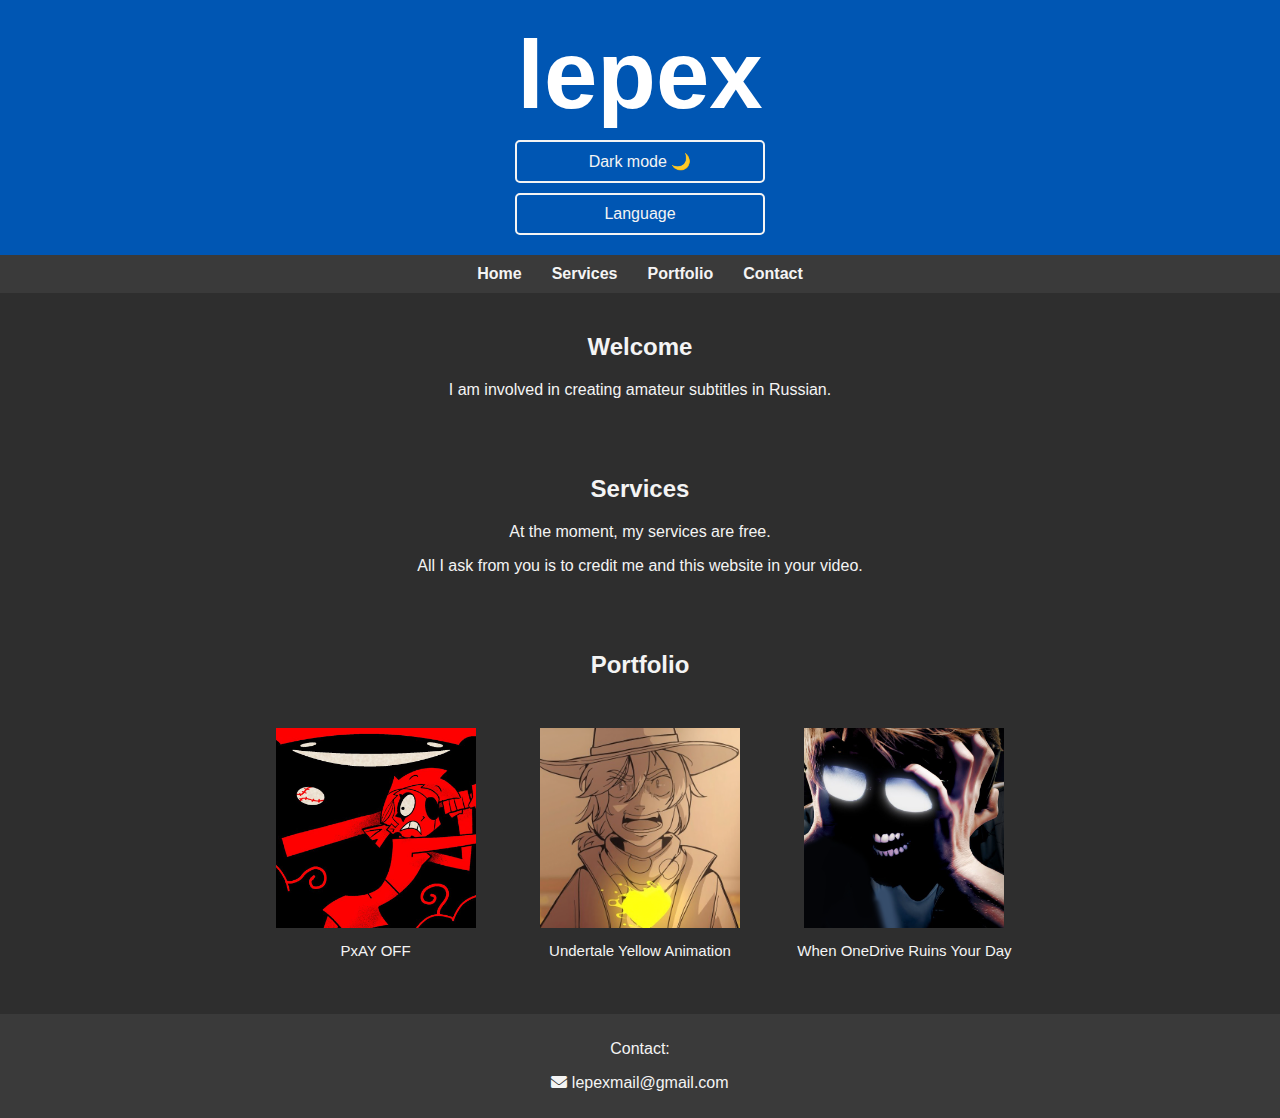
<file: index.html>
<!DOCTYPE html>
<html lang="ru" data-lt-installed="true">
<head>
    <meta http-equiv="content-type" content="text/html; charset=UTF-8">
    <meta charset="UTF-8">
    <meta name="viewport" content="width=device-width, initial-scale=1.0">
    <title>lepex</title>
    <meta property="og:title" content="lepex`s website" />
    <meta property="og:description" content="Простенький сайт lepex`а для продвижения своих услуг." />
    <meta property="og:url" content="https://lepex.ru" />
    <meta property="og:type" content="website" />
<link rel="stylesheet" href="https://cdnjs.cloudflare.com/ajax/libs/font-awesome/6.0.0/css/all.min.css">
    <style>
        :root {
            --light-bg: #fff;
            --light-text: #000;
            --dark-bg: #2e2e2e;
            --dark-text: #f4f4f4;
            --light-header: #007bff;
            --dark-header: #0056b3;
            --light-footer: #f4f4f4;
            --dark-footer: #3a3a3a;
        }

        body {
            font-family: Arial, sans-serif;
            margin: 0;
            padding: 0;
            color: var(--light-text);
            background-color: var(--light-bg);
            transition: all 0.3s;
        }

        .dark-mode {
            color: var(--dark-text);
            background-color: var(--dark-bg);
        }

        header {
            background-color: var(--light-header);
            color: #fff;
            padding: 20px;
            text-align: center;
            transition: background-color 0.3s;
            display: flex;
            flex-direction: column;
            align-items: center;
            gap: 10px;

        }
        header h1 {
            font-size: 6rem; /* Увеличенный размер шрифта */
            font-weight: bold; /* Сделать текст жирным */
            margin: 0; /* Убирает отступы */
        }

        .dark-mode header {
            background-color: var(--dark-header);
        }

        nav {
            display: flex;
            justify-content: center;
            background-color: var(--light-footer);
            padding: 10px;
            transition: background-color 0.3s;
        }

        .dark-mode nav {
            background-color: var(--dark-footer);
        }

        nav a {
            margin: 0 15px;
            text-decoration: none;
            color: var(--light-text);
            font-weight: bold;
        }

        .dark-mode nav a {
            color: var(--dark-text);
        }

        nav a:hover {
            color: #007bff;
        }

        nav a.active {
            text-decoration: underline;
        }

        .content {
            padding: 20px;
            text-align: center;
        }

        footer {
            text-align: center;
            padding: 10px;
            background-color: var(--light-footer);
            transition: background-color 0.3s;
        }

        .dark-mode footer {
            background-color: var(--dark-footer);
        }

        .theme-toggle, .dropbtn {
            background-color: transparent;
            color: #fff;
            border: 2px solid var(--dark-text);
            border-radius: 5px;
            padding: 10px 20px;
            font-size: 16px;
            cursor: pointer;
            text-align: center;
            transition: color 0.3s, border-color 0.3s, background-color 0.3s;
            width: 250px;
            white-space: nowrap;
        }

        .dark-mode .theme-toggle, .dark-mode .dropbtn {
            color: var(--dark-text);
            border-color: var(--dark-text);
        }

        .theme-toggle:hover, .dropbtn:hover {
            background-color: #007bff;
            color: #fff;
            border-color: #007bff;
        }

        .dropdown {
            position: relative;
            display: inline-block;
        }

        .dropdown-content {
            display: none;
            position: absolute;
            background-color: var(--light-footer);
            min-width: 100%;
            box-shadow: 0px 8px 16px 0px rgba(0,0,0,0.2);
            z-index: 1;
            border-radius: 5px;
        }

        .dark-mode .dropdown-content {
            background-color: var(--dark-footer);
        }

        .dropdown-content a {
            color: var(--light-text);
            padding: 10px;
            text-decoration: none;
            display: block;
            border-radius: 5px;
            border: 2px solid transparent;
            transition: border-color 0.3s;
        }

        .dark-mode .dropdown-content a {
            color: var(--dark-text);
        }

        .dropdown-content a:hover {
            border-color: var(--dark-text);
        }

        .dropdown:hover .dropdown-content {
            display: block;
        }

        .works img {
            width: 200px;
            height: 200px;
            object-fit: cover;
            margin: 10px;
        }

        .work-item {
            display: inline-block;
            margin: 20px;
            text-align: center;
        }

        .image-caption {
            margin-top: 0;
            font-size: 15px;
            color: var(--light-text);
        }

        .dark-mode .image-caption {
            color: var(--dark-text);
        }
    </style>
    <script>
        document.addEventListener('DOMContentLoaded', () => {
            const russianLangs = ['ru', 'kk', 'be', 'uk'];
            const userLang = navigator.language.split('-')[0];

            if (russianLangs.includes(userLang)) {
                switchLanguage('ru');
            } else {
                switchLanguage('en');
            }

            const savedTheme = localStorage.getItem('theme');
            const body = document.body;
            const themeButtons = document.querySelectorAll('[data-toggle-theme]');

            if (savedTheme === 'dark' || (!savedTheme && window.matchMedia('(prefers-color-scheme: dark)').matches)) {
                body.classList.add('dark-mode');
                themeButtons.forEach(btn => btn.innerHTML = btn.getAttribute('data-dark'));
            } else {
                themeButtons.forEach(btn => btn.innerHTML = btn.getAttribute('data-light'));
            }
        });

        function toggleTheme() {
            const body = document.body;
            body.classList.toggle('dark-mode');
            const themeButtons = document.querySelectorAll('[data-toggle-theme]');
            themeButtons.forEach(btn => {
                if (body.classList.contains('dark-mode')) {
                    btn.innerHTML = btn.getAttribute('data-dark');
                } else {
                    btn.innerHTML = btn.getAttribute('data-light');
                }
            });
            localStorage.setItem('theme', body.classList.contains('dark-mode') ? 'dark' : 'light');
        }

        function switchLanguage(lang) {
            const elements = document.querySelectorAll('[data-lang]');
            elements.forEach(el => {
                el.style.display = el.getAttribute('data-lang') === lang ? 'block' : 'none';
            });

            const languageButtons = document.querySelectorAll('[data-language-toggle]');
            languageButtons.forEach(btn => {
                btn.innerHTML = lang === 'ru' ? 'Language' : 'Language';
            });

            const themeButtons = document.querySelectorAll('[data-toggle-theme]');
            themeButtons.forEach(btn => {
                if (document.body.classList.contains('dark-mode')) {
                    btn.innerHTML = lang === 'ru' ? 'Светлая тема <span>☀️</span>' : 'Light mode <span>☀️</span>';
                } else {
                    btn.innerHTML = lang === 'ru' ? 'Темная тема <span>🌙</span>' : 'Dark mode <span>🌙</span>';
                }
                btn.setAttribute('data-light', lang === 'ru' ? 'Темная тема <span>🌙</span>' : 'Dark mode <span>🌙</span>');
                btn.setAttribute('data-dark', lang === 'ru' ? 'Светлая тема <span>☀️</span>' : 'Light mode <span>☀️</span>');
            });
        }
    </script>
</head>
<body class="dark-mode">
    <header>
        <h1 data-lang="ru" style="display: block;">lepex</h1>
        <h1 data-lang="en" style="display: none;">lepex</h1>
        
        <button class="theme-toggle" data-toggle-theme="" data-light="Темная тема <span>🌙</span>" data-dark="Светлая тема <span>☀️</span>" onclick="toggleTheme()">Светлая тема <span>☀️</span></button>
        <div class="dropdown">
            <button class="dropbtn" data-language-toggle="">Language</button>
            <div class="dropdown-content">
                <a href="#" onclick="switchLanguage('ru')">Русский</a>
                <a href="#" onclick="switchLanguage('en')">English</a>
            </div>
        </div>
    </header>
    <nav>
        <a href="#home" data-lang="ru" style="display: block;">Главная</a>
        <a href="#home" data-lang="en" style="display: none;">Home</a>
        
        <a href="#services" data-lang="ru" style="display: block;">Услуги</a>
        <a href="#services" data-lang="en" style="display: none;">Services</a>
        
        <a href="#works" data-lang="ru" style="display: block;">Мои работы</a>
        <a href="#works" data-lang="en" style="display: none;">Portfolio</a>
        
        <a href="#contact" data-lang="ru" style="display: block;">Контакты</a>
        <a href="#contact" data-lang="en" style="display: none;">Contact</a>
    </nav>
    <div id="home" class="content" data-lang="ru" style="display: none;">
        <h2>Добро пожаловать</h2>
        <p>Я занимаюсь созданием любительских субтитров на русском языке.</p>
    </div>
    <div id="home" class="content" data-lang="en" style="display: block;">
        <h2>Welcome</h2>
        <p>I am involved in creating amateur subtitles in Russian.</p>
    </div>
    <div id="services" class="content" data-lang="ru" style="display: none;">
        <h2>Услуги</h2>
        <p>В данный момент мои услуги бесплатны.<p>Все что я от вас потребую, это как-либо указать меня и этот сайт в вашем видео.</p>
    </div>
    <div id="services" class="content" data-lang="en" style="display: block;">
        <h2>Services</h2>
        <p>At the moment, my services are free.<p>All I ask from you is to credit me and this website in your video.</p>
    </div>
    <div id="works" class="content works">
        <h2 data-lang="ru" style="display: none;">Мои работы</h2>
        <h2 data-lang="en" style="display: block;">Portfolio</h2>
        <div class="work-item">
            <a href="https://youtu.be/IE0kvIbVmwk?si=gm5uzyFI-C6Q6tRt" target="_blank">
                <img src="img/PxAY OFF.png" alt="PxAY OFF">
            </a>
            <p class="image-caption">PxAY OFF</p>
        </div>
        <div class="work-item">
            <a href="https://youtu.be/iznGnD1dr-4?si=EnzDRWhJtgePbyPf" target="_blank">
                <img src="img/undertale yellow animation.png" alt="Undertale Yellow Animation">
            </a>
            <p class="image-caption">Undertale Yellow Animation</p>
        </div>
        <div class="work-item">
            <a href="https://youtu.be/xzbPJ9_CoZ8?si=-vJt-jhPP-wppMw3" target="_blank">
                <img src="img/When OneDrive Ruins Your Day.png" alt="When OneDrive Ruins Your Day">
            </a>
            <p class="image-caption">When OneDrive Ruins Your Day</p>
        </div>
    </div>
    <footer id="contact" data-lang="ru" style="display: none;">
        <p>Контакты:<p><i class="fa-solid fa-envelope" aria-hidden="true"> </i> lepexmail@gmail.com</p>
    </footer>
    <footer id="contact" data-lang="en" style="display: block;">
        <p>Contact:<p><i class="fa-solid fa-envelope" aria-hidden="true"> </i> lepexmail@gmail.com</p>
    </footer>
</body>
</html>
</file>
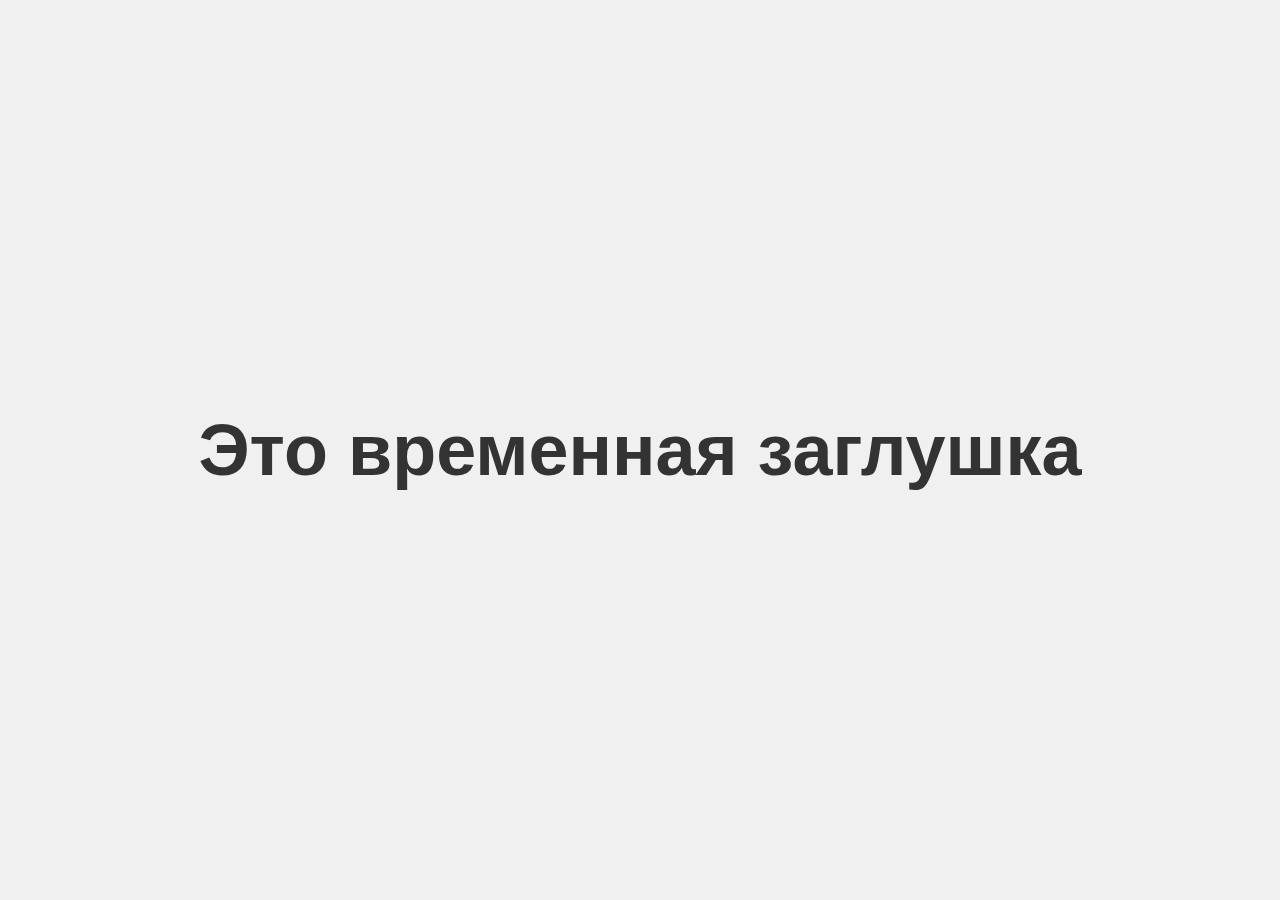
<file: www/telegram.lepex.ru/index.html>
<!DOCTYPE html>
<html lang="ru">
<head>
    <meta charset="UTF-8">
    <meta name="viewport" content="width=device-width, initial-scale=1.0">
    <title>Заглушка</title>
    <style>
        body {
            display: flex;
            justify-content: center;
            align-items: center;
            height: 100vh;
            margin: 0;
            font-family: Arial, sans-serif;
            background-color: #f0f0f0;
        }
        h1 {
            font-size: 72px;
            color: #333;
        }
    </style>
</head>
<body>
    <h1>Это временная заглушка</h1>
</body>
</html>
</file>
